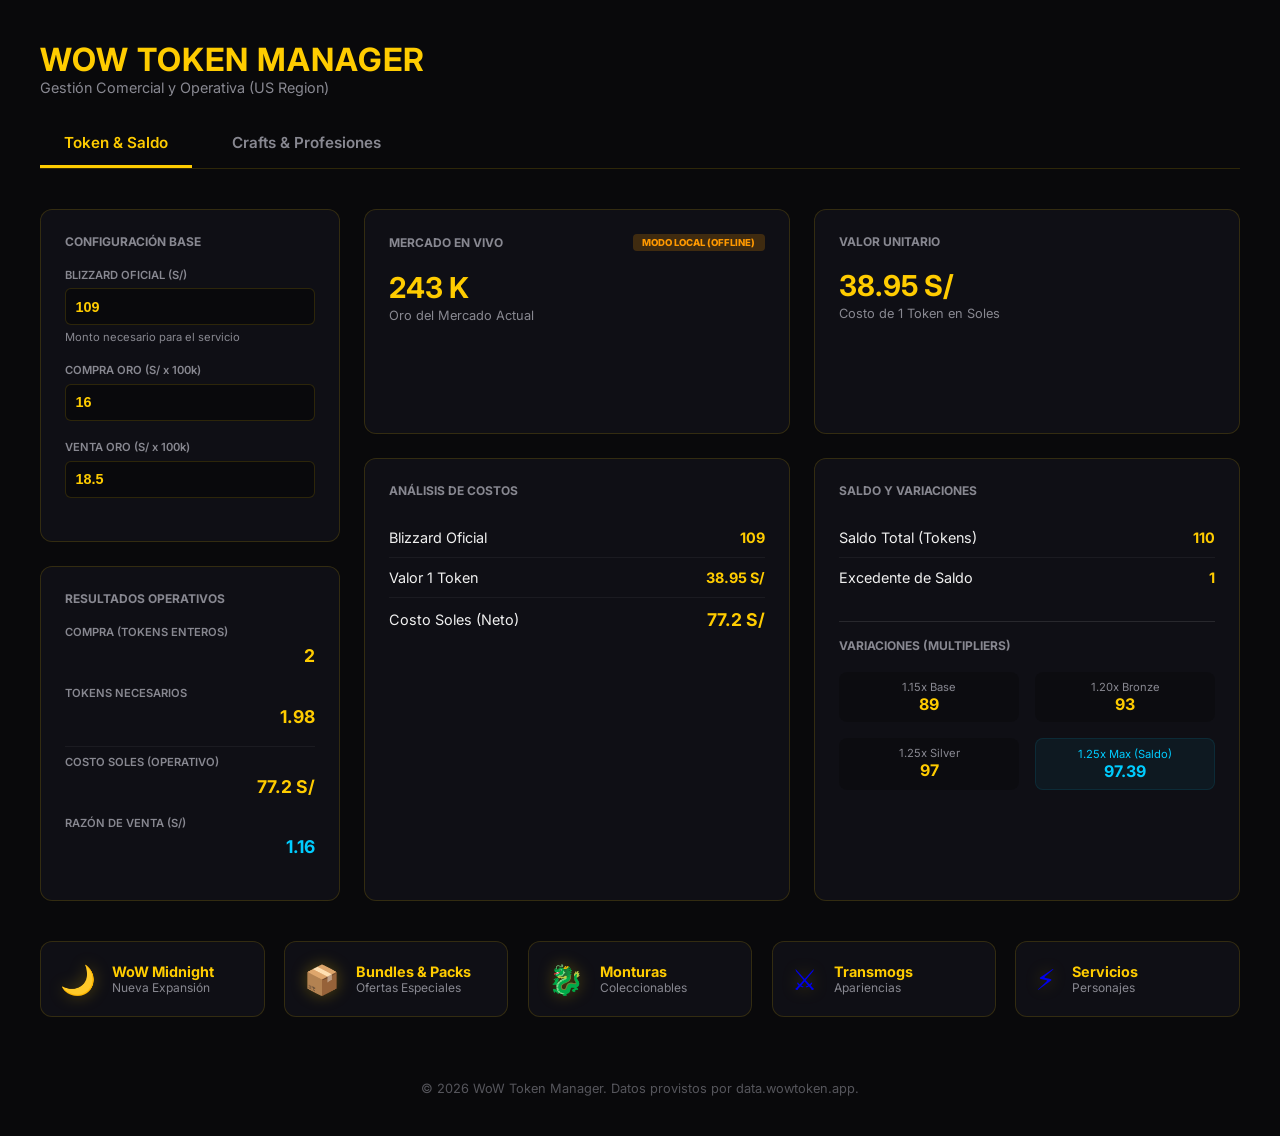
<file: index.html>
<!DOCTYPE html>
<html lang="es">
<head>
    <meta charset="UTF-8">
    <meta name="viewport" content="width=device-width, initial-scale=1.0">
    <title>WoW Token Manager | v3</title>
    <link rel="stylesheet" href="style.css">
    <link rel="preconnect" href="https://fonts.googleapis.com">
    <link rel="preconnect" href="https://fonts.gstatic.com" crossorigin>
    <link href="https://fonts.googleapis.com/css2?family=Inter:wght@400;600;700&display=swap" rel="stylesheet">
</head>
<body>
    <div class="container">
        <header>
            <h1>WoW Token Manager</h1>
            <p class="subtitle">Gestión Comercial y Operativa (US Region)</p>
            
            <nav class="main-nav">
                <a href="index.html" class="nav-tab active">Token & Saldo</a>
                <a href="crafts.html" class="nav-tab">Crafts & Profesiones</a>
            </nav>
        </header>

        <main class="dashboard-layout">
            <!-- Sidebar: Configuración -->
            <aside class="sidebar">
                <div class="card">
                    <div class="card-title">CONFIGURACIÓN BASE</div>
                    <div class="input-group">
                        <label for="blizzard-input">BLIZZARD OFICIAL (S/)</label>
                        <input type="number" id="blizzard-input" value="109" step="1">
                        <p style="font-size: 0.7rem; color: var(--text-muted); margin-top: 0.3rem;">Monto necesario para el servicio</p>
                    </div>
                    <div class="input-group">
                        <label for="gold-rate">COMPRA ORO (S/ x 100k)</label>
                        <input type="number" id="gold-rate" value="16" step="0.1">
                    </div>
                    <div class="input-group">
                        <label for="gold-rate-sell">VENTA ORO (S/ x 100k)</label>
                        <input type="number" id="gold-rate-sell" value="18.5" step="0.1">
                    </div>
                </div>

                <div class="card">
                    <div class="card-title">RESULTADOS OPERATIVOS</div>
                    <div class="input-group">
                        <label>COMPRA (TOKENS ENTEROS)</label>
                        <div id="whole-token-display" class="highlight" style="font-size: 1.1rem;">---</div>
                    </div>
                    <div class="input-group">
                        <label>TOKENS NECESARIOS</label>
                        <div id="decimal-token-display" class="highlight" style="font-size: 1.1rem;">---</div>
                    </div>
                    <div class="input-group" style="padding-top: 0.5rem; border-top: 1px solid rgba(255,255,255,0.05);">
                        <label>COSTO SOLES (OPERATIVO)</label>
                        <div id="op-cost-display" class="highlight" style="font-size: 1.1rem; color: var(--primary-gold);">---</div>
                    </div>
                    <div class="input-group">
                        <label>RAZÓN DE VENTA (S/)</label>
                        <div id="profit-ratio-display" class="highlight" style="font-size: 1.1rem; color: var(--accent-blue);">---</div>
                    </div>
                </div>
            </aside>

            <!-- Main Content -->
            <section class="main-content">
                <!-- Market Status -->
                <div class="card">
                    <div class="card-title">
                        MERCADO EN VIVO
                        <span id="status-badge" class="status-badge">Cargando...</span>
                    </div>
                    <div id="token-gold-price" class="card-value">--- K</div>
                    <div class="card-subvalue">Oro del Mercado Actual</div>
                </div>

                <div class="card">
                    <div class="card-title">VALOR UNITARIO</div>
                    <div id="token-soles-price" class="card-value">--- S/</div>
                    <div class="card-subvalue">Costo de 1 Token en Soles</div>
                </div>

                <!-- Balance Analysis -->
                <div class="card">
                    <div class="card-title">ANÁLISIS DE COSTOS</div>
                    <table class="data-table">
                        <tr>
                            <td>Blizzard Oficial</td>
                            <td id="blizzard-official-display" class="highlight">---</td>
                        </tr>
                        <tr>
                            <td>Valor 1 Token</td>
                            <td id="wow-token-gold" class="highlight">---</td>
                        </tr>
                        <tr>
                            <td>Costo Soles (Neto)</td>
                            <td id="total-cost-soles" class="highlight" style="font-size: 1.1rem;">---</td>
                        </tr>
                    </table>
                </div>

                <!-- Surplus & Multipliers -->
                <div class="card">
                    <div class="card-title">SALDO Y VARIACIONES</div>
                    <table class="data-table">
                        <tr>
                            <td>Saldo Total (Tokens)</td>
                            <td id="balance-total" class="highlight">---</td>
                        </tr>
                        <tr>
                            <td>Excedente de Saldo</td>
                            <td id="surplus-display" class="highlight">---</td>
                        </tr>
                    </table>
                    
                    <div style="margin-top: 1.5rem; border-top: 1px solid rgba(255,255,255,0.1); padding-top: 1rem;">
                        <div class="card-title" style="font-size: 0.75rem;">VARIACIONES (MULTIPLIERS)</div>
                        <div style="display: grid; grid-template-columns: 1fr 1fr; gap: 1rem; margin-top: 1rem;">
                            <div style="text-align: center; background: rgba(0,0,0,0.2); padding: 0.5rem; border-radius: 8px;">
                                <div style="font-size: 0.7rem; color: var(--text-muted);">1.15x Base</div>
                                <div id="mult-115" class="highlight" style="text-align: center;">---</div>
                            </div>
                            <div style="text-align: center; background: rgba(0,0,0,0.2); padding: 0.5rem; border-radius: 8px;">
                                <div style="font-size: 0.7rem; color: var(--text-muted);">1.20x Bronze</div>
                                <div id="mult-120" class="highlight" style="text-align: center;">---</div>
                            </div>
                            <div style="text-align: center; background: rgba(0,0,0,0.2); padding: 0.5rem; border-radius: 8px;">
                                <div style="font-size: 0.7rem; color: var(--text-muted);">1.25x Silver</div>
                                <div id="mult-125" class="highlight" style="text-align: center;">---</div>
                            </div>
                            <div style="text-align: center; background: rgba(0,204,255,0.05); padding: 0.5rem; border-radius: 8px; border: 1px solid rgba(0,204,255,0.1);">
                                <div style="font-size: 0.7rem; color: var(--accent-blue);">1.25x Max (Saldo)</div>
                                <div id="mult-max" class="highlight" style="text-align: center; color: var(--accent-blue);">---</div>
                            </div>
                        </div>
                    </div>
                </div>
            </section>
        </main>

        <section class="links-grid">
            <a href="https://us.shop.battle.net/es-es/product/world-of-warcraft-midnight" target="_blank" class="link-card">
                <div class="link-icon">🌙</div>
                <div class="link-info">
                    <span class="link-title">WoW Midnight</span>
                    <span class="link-desc">Nueva Expansión</span>
                </div>
            </a>
            <a href="https://us.shop.battle.net/es-es/family/world-of-warcraft#bundles" target="_blank" class="link-card">
                <div class="link-icon">📦</div>
                <div class="link-info">
                    <span class="link-title">Bundles & Packs</span>
                    <span class="link-desc">Ofertas Especiales</span>
                </div>
            </a>
            <a href="https://us.shop.battle.net/es-es/family/world-of-warcraft#mounts" target="_blank" class="link-card">
                <div class="link-icon">🐉</div>
                <div class="link-info">
                    <span class="link-title">Monturas</span>
                    <span class="link-desc">Coleccionables</span>
                </div>
            </a>
            <a href="https://us.shop.battle.net/es-es/family/world-of-warcraft#transmogs" target="_blank" class="link-card">
                <div class="link-icon">⚔️</div>
                <div class="link-info">
                    <span class="link-title">Transmogs</span>
                    <span class="link-desc">Apariencias</span>
                </div>
            </a>
            <a href="https://us.shop.battle.net/es-es/family/world-of-warcraft#game-services" target="_blank" class="link-card">
                <div class="link-icon">⚡</div>
                <div class="link-info">
                    <span class="link-title">Servicios</span>
                    <span class="link-desc">Personajes</span>
                </div>
            </a>
        </section>

        <footer style="margin-top: 4rem; text-align: center; color: var(--text-muted); font-size: 0.8rem; opacity: 0.6;">
            &copy; 2026 WoW Token Manager. Datos provistos por data.wowtoken.app.
        </footer>
    </div>

    <script src="script.js"></script>
</body>
</html>
</file>
<file: style.css>
:root {
    --primary-gold: #ffcc00;
    --secondary-gold: #b38f00;
    --dark-bg: #09090b;
    --card-bg: rgba(18, 18, 24, 0.8);
    --border-color: rgba(255, 204, 0, 0.15);
    --text-main: #f0f0f0;
    --text-muted: #888891;
    --accent-blue: #00ccff;
    --glass-blur: blur(16px);
}

* { margin: 0; padding: 0; box-sizing: border-box; }

body {
    font-family: 'Inter', system-ui, sans-serif;
    background-color: var(--dark-bg);
    color: var(--text-main);
    padding: 2.5rem;
    min-height: 100vh;
    display: flex;
    justify-content: center;
}

.container {
    max-width: 1200px;
    width: 100%;
}

header { margin-bottom: 2.5rem; }
h1 { color: var(--primary-gold); font-size: 2rem; text-transform: uppercase; letter-spacing: 1px; }
.subtitle { color: var(--text-muted); font-size: 0.9rem; margin-bottom: 1.5rem; }

/* Navigation Tabs */
.main-nav {
    display: flex;
    gap: 1rem;
    border-bottom: 1px solid var(--border-color);
    padding-bottom: 0px;
}

.nav-tab {
    padding: 0.8rem 1.5rem;
    color: var(--text-muted);
    text-decoration: none;
    font-weight: 600;
    font-size: 0.95rem;
    border-bottom: 3px solid transparent;
    transition: all 0.2s ease;
}

.nav-tab:hover {
    color: var(--text-main);
}

.nav-tab.active {
    color: var(--primary-gold);
    border-bottom-color: var(--primary-gold);
}

.dashboard-layout {
    display: grid;
    grid-template-columns: 300px 1fr;
    gap: 1.5rem;
}

.sidebar { display: flex; flex-direction: column; gap: 1.5rem; }
.main-content { display: grid; grid-template-columns: repeat(2, 1fr); gap: 1.5rem; }

.card {
    background: var(--card-bg);
    backdrop-filter: var(--glass-blur);
    border: 1px solid var(--border-color);
    border-radius: 12px;
    padding: 1.5rem;
    display: flex;
    flex-direction: column;
}

.card-title {
    font-size: 0.75rem;
    font-weight: 700;
    color: var(--text-muted);
    text-transform: uppercase;
    margin-bottom: 1.2rem;
    display: flex;
    justify-content: space-between;
    align-items: center;
}

.card-value { font-size: 1.8rem; font-weight: 700; color: var(--primary-gold); }
.card-subvalue { font-size: 0.8rem; color: var(--text-muted); margin-top: 0.2rem; }

.input-group { margin-bottom: 1.2rem; }
label { display: block; font-size: 0.7rem; color: var(--text-muted); margin-bottom: 0.4rem; font-weight: 600; }
input {
    width: 100%;
    background: rgba(0, 0, 0, 0.4);
    border: 1px solid var(--border-color);
    border-radius: 6px;
    padding: 0.6rem;
    color: var(--primary-gold);
    font-size: 0.9rem;
    font-weight: 600;
    outline: none;
}
input:focus { border-color: var(--primary-gold); }

/* Material Labels with Icons */
.mat-label-wrapper {
    display: flex;
    align-items: center;
    gap: 0.8rem;
    margin-bottom: 0.4rem;
}

.mat-icon {
    width: 24px;
    height: 24px;
    border-radius: 4px;
    border: 1px solid rgba(255, 255, 255, 0.2);
    box-shadow: 0 0 5px rgba(0,0,0,0.5);
}

.mat-label-wrapper label {
    margin-bottom: 0; /* Reset margin since wrapper handles it */
}

.data-table { width: 100%; border-collapse: collapse; }
.data-table td { padding: 0.7rem 0; border-bottom: 1px solid rgba(255,255,255,0.05); font-size: 0.9rem; }
.data-table tr:last-child td { border-bottom: none; }
.highlight { color: var(--primary-gold); font-weight: 700; text-align: right; }

.status-badge {
    padding: 0.2rem 0.6rem;
    border-radius: 4px;
    font-size: 0.6rem;
    font-weight: 800;
}
.status-live { background: rgba(0, 204, 255, 0.1); color: var(--accent-blue); border: 1px solid rgba(0, 204, 255, 0.3); }

@media (max-width: 1000px) {
    .dashboard-layout { grid-template-columns: 1fr; }
    .main-content { grid-template-columns: 1fr; }
}

/* Link Cards Section */
.links-grid {
    display: grid;
    grid-template-columns: repeat(auto-fit, minmax(200px, 1fr));
    gap: 1.2rem;
    margin-top: 2.5rem;
}

.link-card {
    text-decoration: none;
    background: var(--card-bg);
    border: 1px solid var(--border-color);
    border-radius: 12px;
    padding: 1.2rem;
    display: flex;
    align-items: center;
    gap: 1rem;
    transition: all 0.3s cubic-bezier(0.4, 0, 0.2, 1);
    backdrop-filter: var(--glass-blur);
}

.link-card:hover {
    transform: translateY(-5px);
    border-color: var(--primary-gold);
    box-shadow: 0 10px 30px rgba(255, 204, 0, 0.15);
}

.link-icon {
    font-size: 1.8rem;
    filter: drop-shadow(0 0 8px rgba(255, 204, 0, 0.3));
}

.link-info {
    display: flex;
    flex-direction: column;
}

.link-title {
    color: var(--primary-gold);
    font-size: 0.9rem;
    font-weight: 700;
}

.link-desc {
    color: var(--text-muted);
    font-size: 0.75rem;
}

@media (max-width: 600px) {
    .links-grid {
        grid-template-columns: 1fr;
    }
}

/* Profession Stats Section */
.stats-grid {
    display: grid;
    grid-template-columns: 1fr 1fr;
    gap: 1rem;
    margin-top: 1rem;
}

.stat-input-group {
    background: rgba(255, 255, 255, 0.03);
    padding: 0.8rem;
    border-radius: 8px;
    border: 1px solid rgba(255, 255, 255, 0.05);
}

.stat-input-group label {
    margin-bottom: 0.2rem;
    color: var(--accent-blue);
    font-size: 0.65rem;
    font-weight: 700;
}

.stat-input-group input {
    font-size: 1rem;
    padding: 0.4rem;
}

/* Simulation UI */
.sim-container {
    margin-top: 2rem;
    padding-top: 1.5rem;
    border-top: 1px solid rgba(255, 255, 255, 0.1);
}

.sim-btn {
    width: 100%;
    padding: 1rem;
    background: linear-gradient(135deg, #00ccff 0%, #0066ff 100%);
    color: white;
    border: none;
    border-radius: 8px;
    font-weight: 700;
    text-transform: uppercase;
    letter-spacing: 1px;
    cursor: pointer;
    transition: all 0.3s ease;
    box-shadow: 0 4px 15px rgba(0, 204, 255, 0.3);
    font-family: 'Inter', sans-serif;
}

.sim-btn:hover {
    transform: translateY(-2px);
    box-shadow: 0 6px 20px rgba(0, 204, 255, 0.4);
    filter: brightness(1.1);
}

.sim-btn:active {
    transform: translateY(0);
}

.sim-results {
    margin-top: 1.5rem;
    background: rgba(0, 204, 255, 0.05);
    border: 1px solid rgba(0, 204, 255, 0.2);
    border-radius: 12px;
    padding: 1.5rem;
    display: none; /* Shown via JS */
    animation: fadeIn 0.4s ease;
}

@keyframes fadeIn {
    from { opacity: 0; transform: translateY(10px); }
    to { opacity: 1; transform: translateY(0); }
}

.sim-result-row {
    display: flex;
    justify-content: space-between;
    margin-bottom: 0.8rem;
    font-size: 0.95rem;
}

.sim-result-row:last-child { margin-bottom: 0; }
.sim-result-label { color: var(--text-muted); }
.sim-result-value { font-weight: 700; color: var(--text-main); }
.sim-result-value.profit { color: var(--accent-blue); font-size: 1.1rem; }

.buy-btn {
    background: var(--primary-gold);
    color: var(--dark-bg);
    border: none;
    border-radius: 6px;
    font-weight: 800;
    cursor: pointer;
    transition: all 0.2s ease;
}

.buy-btn:hover {
    filter: brightness(1.1);
    transform: translateY(-2px);
}
</file>
